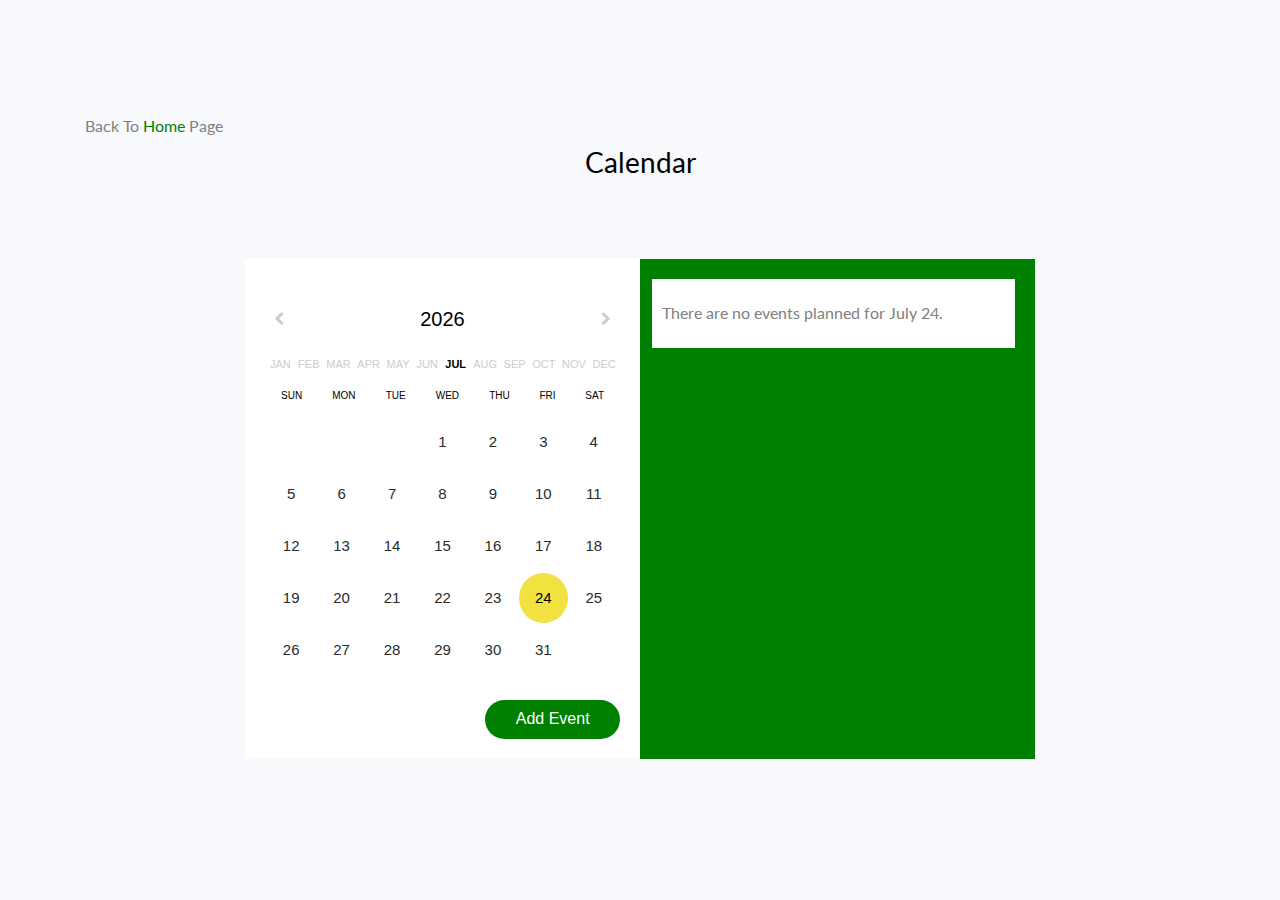
<file: calendar-04/index.html>
<!doctype html>
<html lang="en">
  <head>
  	<title>Calendar</title>
    <meta charset="utf-8">
    <meta name="viewport" content="width=device-width, initial-scale=1, shrink-to-fit=no">

	<link href="https://fonts.googleapis.com/css?family=Lato:300,400,700&display=swap" rel="stylesheet">

	<link rel="stylesheet" href="https://stackpath.bootstrapcdn.com/font-awesome/4.7.0/css/font-awesome.min.css">
	
	<link rel="stylesheet" href="css/style.css">

	</head>
	<body>
	<section class="ftco-section">
		<div class="container">
			<div>Back To <a href="../home.html">Home</a> Page</div>
	

			
			
			<div class="row justify-content-center">
				<div class="col-md-6 text-center mb-5">
					<h2 class="heading-section">Calendar</h2>
				</div>
			</div>
			<div class="row">
				<div class="col-md-12">
					<div class="content w-100">
				    <div class="calendar-container">
				      <div class="calendar"> 
				        <div class="year-header"> 
				          <span class="left-button fa fa-chevron-left" id="prev"> </span> 
				          <span class="year" id="label"></span> 
				          <span class="right-button fa fa-chevron-right" id="next"> </span>
				        </div> 
				        <table class="months-table w-100"> 
				          <tbody>
				            <tr class="months-row">
				              <td class="month">Jan</td> 
				              <td class="month">Feb</td> 
				              <td class="month">Mar</td> 
				              <td class="month">Apr</td> 
				              <td class="month">May</td> 
				              <td class="month">Jun</td> 
				              <td class="month">Jul</td>
				              <td class="month">Aug</td> 
				              <td class="month">Sep</td> 
				              <td class="month">Oct</td>          
				              <td class="month">Nov</td>
				              <td class="month">Dec</td>
				            </tr>
				          </tbody>
				        </table> 
				        
				        <table class="days-table w-100"> 
				          <td class="day">Sun</td> 
				          <td class="day">Mon</td> 
				          <td class="day">Tue</td> 
				          <td class="day">Wed</td> 
				          <td class="day">Thu</td> 
				          <td class="day">Fri</td> 
				          <td class="day">Sat</td>
				        </table> 
				        <div class="frame"> 
				          <table class="dates-table w-100"> 
			              <tbody class="tbody">             
			              </tbody> 
				          </table>
				        </div> 
				        <button class="button" id="add-button">Add Event</button>
				      </div>
				    </div>
				    <div class="events-container">
				    </div>
				    <div class="dialog" id="dialog">
				        <h2 class="dialog-header"> Add New Event </h2>
				        <form class="form" id="form">
				          <div class="form-container" align="center">
				            <label class="form-label" id="valueFromMyButton" for="name">Payment Description</label>
				            <input class="input" type="text" id="name" maxlength="36">
				            <label class="form-label" id="valueFromMyButton" for="count">Amount Due</label>
				            <input class="input" type="number" id="count" min="0" max="1000000" maxlength="7">
				            <input type="button" value="Cancel" class="button" id="cancel-button">
				            <input type="button" value="OK" class="button button-white" id="ok-button">
				          </div>
				        </form>
				      </div>
				  </div>
				</div>
			</div>
		</div>
	</section>

	<script src="js/jquery.min.js"></script>
  <script src="js/popper.js"></script>
  <script src="js/bootstrap.min.js"></script>
  <script src="js/main.js"></script>

	</body>
</html>
</file>
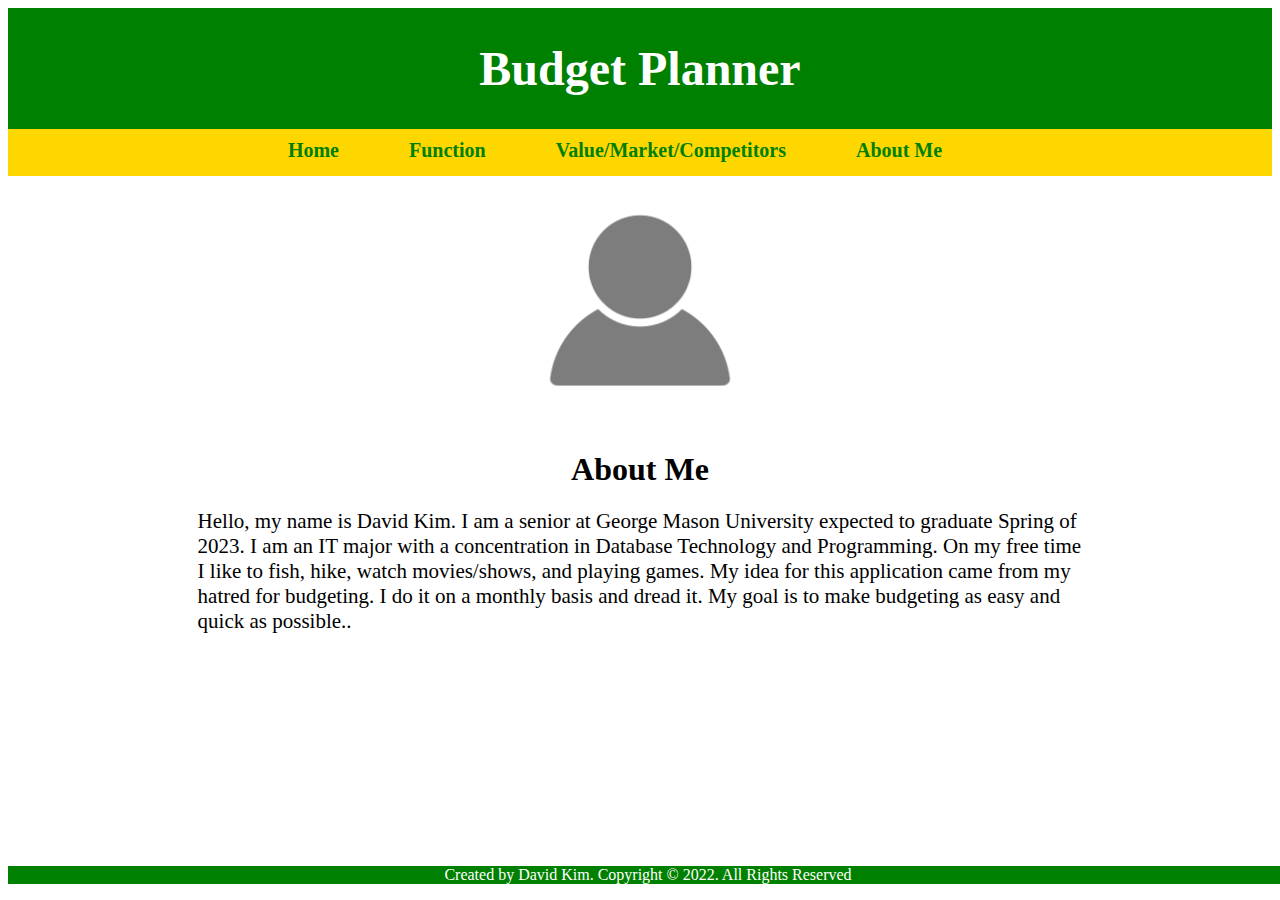
<file: about.html>
<!DOCTYPE html>
<html lang="en">
<head>
	<meta charset="UTF-8">
	<title>About Me</title>
	<link rel="stylesheet" href="main.css">
</head>

<body>
	<div id="banner">
		<h1>Budget Planner</h1>
	</div>
	<div class="nav">
		<ul>
			<li><a href="home.html">Home</a></li>
			<li><a href="Calendar-04/index.html">Function</a></li>
			<li><a href="value_market.html">Value/Market/Competitors</a></li>
			<li><a href="about.html">About Me</a></li>
		</ul>
	</div>
		<div class="container">
			<img src="profile.png" alt="Empty Profile Picture" id="profile">
			<h1>About Me</h1>
			<p>Hello, my name is David Kim. I am a senior at George Mason University expected to graduate Spring of 2023. 
			I am an IT major with a concentration in Database Technology and Programming. On my free time I like to fish, 
			hike, watch movies/shows, and playing games. My idea for this application came from my hatred for budgeting. 
			I do it on a monthly basis and dread it. My goal is to make budgeting as easy and quick as possible.. </p>
		</div>
	<div class="foot">
		<footer>
			<p>Created by David Kim. Copyright © 2022. All Rights Reserved</p>
		</footer>
	</div>
</body>
</html>
</file>
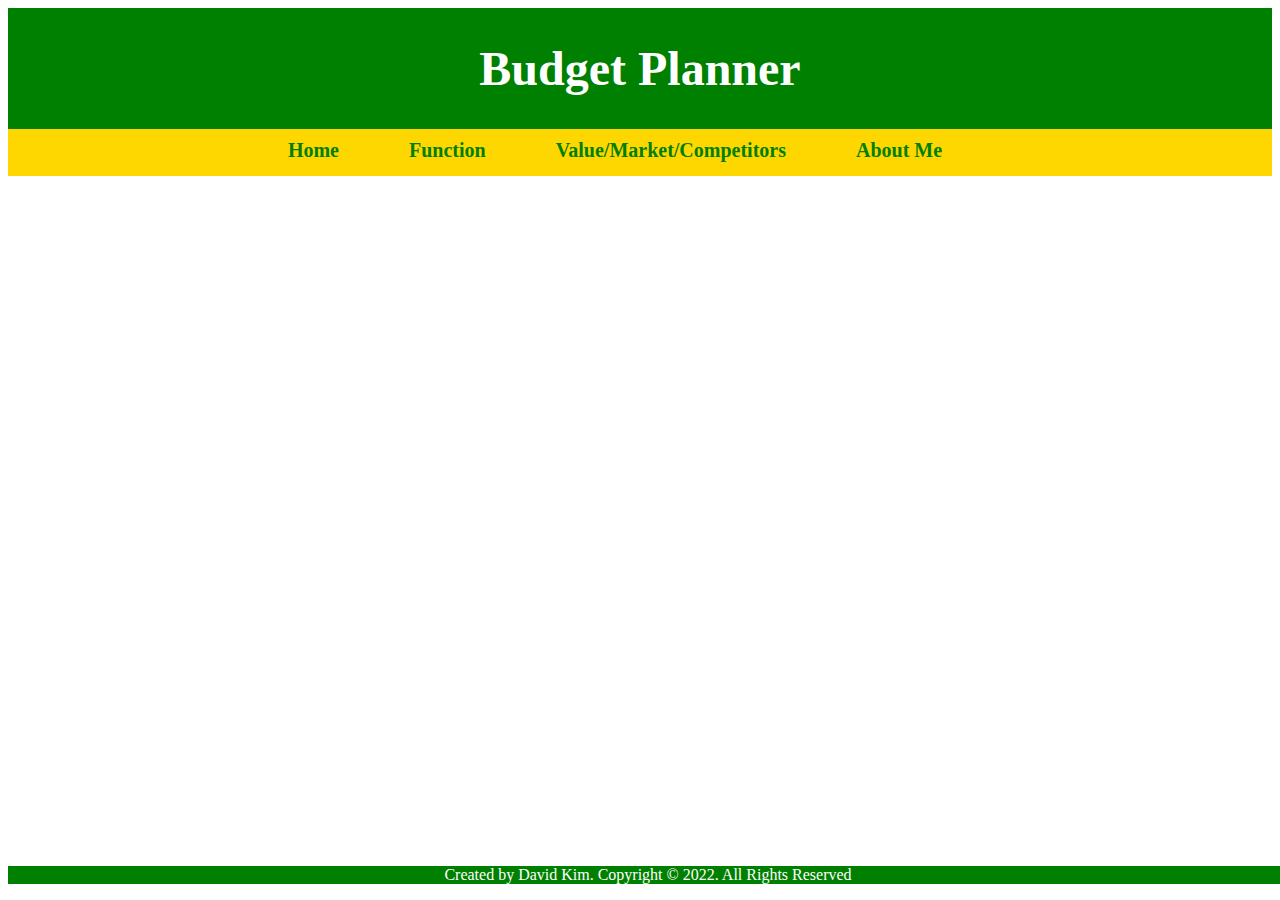
<file: function.html>
<!DOCTYPE html>
<html lang="en">
<head>
	<meta charset="UTF-8">
	<title>Value/Market/Competition</title>
	<link rel="stylesheet" href="main.css">
</head>

<body>
	<div id="banner">
		<h1>Budget Planner</h1>
	</div>
	<div class="nav">
		<ul>
			<li><a href="home.html">Home</a></li>
			<li><a href="Calendar-04/index.html">Function</a></li>
			<li><a href="value_market.html">Value/Market/Competitors</a></li>
			<li><a href="about.html">About Me</a></li>
		</ul>
	</div>
	<div class="content_grid"> </div>
	
	
	
	
	
	<div class="foot">
		<footer>
			<p>Created by David Kim. Copyright © 2022. All Rights Reserved</p>
		</footer>
	</div>
	
<script>
	function createBudget() {
		var income = document.getElementById("num1").value;
		var expenses = document.getElementById("num2").value;
		var budget = document.getElementById("response");
		var total = income - expenses;
		if (total > 0) {
			budget.innerHTML = "You are $" + total.toFixed(2).toString() + " under budget!";
		}
		else if (total < 0) {
			total = Math.abs(total);
			budget.innerHTML = "You are $" + total.toFixed(2).toString() + " over budget!";
		}
		else if (total == 0) {
			budget.innerHTML = "You broke even!";
		}
		}
</script>
</body>
</html>
</file>
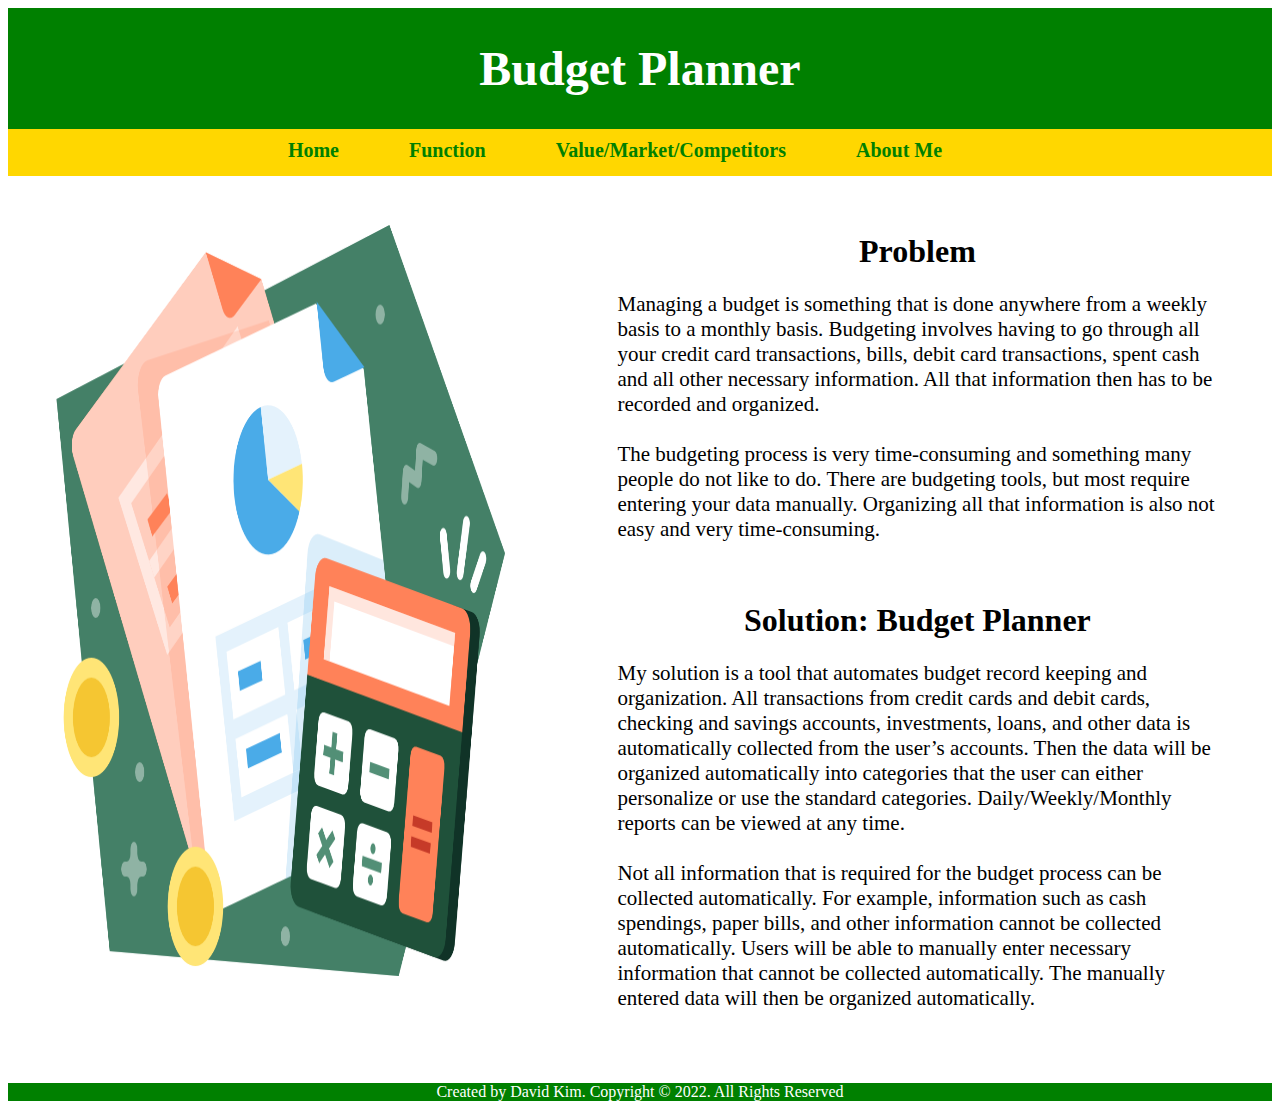
<file: home.html>
<!DOCTYPE html>
<html lang="en">
<head>
	<meta charset="UTF-8">
	<title>Home: Budget Planner</title>
	<link rel="stylesheet" href="main.css">
</head>

<body>
	<div id="banner">
		<h1>Budget Planner</h1>
	</div>
	<div class="nav">
		<ul>
			<li><a href="home.html">Home</a></li>
			<li><a href="Calendar-04/index.html">Function</a></li>
			<li><a href="value_market.html">Value/Market/Competitors</a></li>
			<li><a href="about.html">About Me</a></li>
		</ul>
	</div>
	<div class="content_grid">
		<div class="box">	
			<img src="budget_picture.png" alt="Budget Planner">
		</div>
		<div class="box">
			<h1>Problem</h1>
			<p>Managing a budget is something that is done anywhere from a weekly basis to a monthly basis. Budgeting involves having to go through 
			all your credit card transactions, bills, debit card transactions, spent cash and all other necessary information. All that information 
			then has to be recorded and organized. 
			<br>
			<br>
			The budgeting process is very time-consuming and something many people do not like to do. There are budgeting tools, but most require 
			entering your data manually. Organizing all that information is also not easy and very time-consuming.</p>
			<br>
			<h1>Solution: Budget Planner</h1>
			<p>My solution is a tool that automates budget record keeping and organization. All transactions from credit cards and debit cards, 
			checking and savings accounts, investments, loans, and other data is automatically collected from the user’s accounts. Then the data 
			will be organized automatically into categories that the user can either personalize or use the standard categories. Daily/Weekly/Monthly 
			reports can be viewed at any time.
			<br>
			<br>
			Not all information that is required for the budget process can be collected automatically. For example, information such as cash spendings, 
			paper bills, and other information cannot be collected automatically. Users will be able to manually enter necessary information that cannot 
			be collected automatically. The manually entered data will then be organized automatically.</p>
		</div>
	</div>
	<footer>
		<p>Created by David Kim. Copyright © 2022. All Rights Reserved</p>
	</footer>
</body>
</html>
</file>
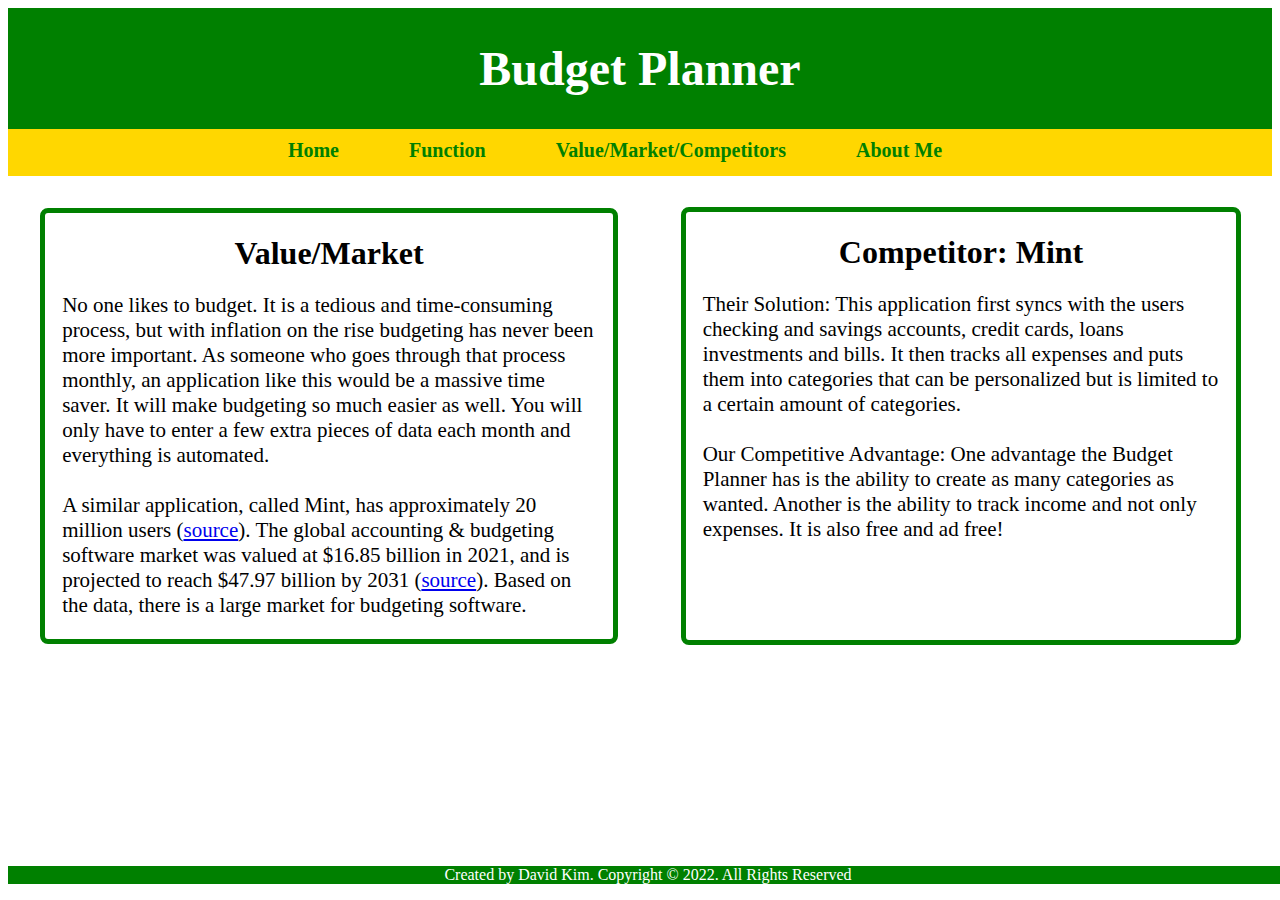
<file: value_market.html>
<!DOCTYPE html>
<html lang="en">
<head>
	<meta charset="UTF-8">
	<title>Value/Market/Competition</title>
	<link rel="stylesheet" href="main.css">
</head>

<body>
	<div id="banner">
		<h1>Budget Planner</h1>
	</div>
	<div class="nav">
		<ul>
			<li><a href="home.html">Home</a></li>
			<li><a href="Calendar-04/index.html">Function</a></li>
			<li><a href="value_market.html">Value/Market/Competitors</a></li>
			<li><a href="about.html">About Me</a></li>
		</ul>
	</div>
	<div class="content_grid">
		<div class="box border">
			<h1>Value/Market</h1>
			<p>No one likes to budget. It is a tedious and time-consuming process, but with inflation on the rise budgeting has never been more important. 
			As someone who goes through that process monthly, an application like this would be a massive time saver. It will make budgeting so much easier 
			as well. You will only have to enter a few extra pieces of data each month and everything is automated.
			<br>
			<br>
			A similar application, called Mint, has approximately 20 million users (<a href="https://investorjunkie.com/reviews/mint-com/">source</a>). 
			The global accounting & budgeting software market was valued at $16.85 billion in 2021, and is projected to reach $47.97 billion by 2031 
			(<a href="https://www.alliedmarketresearch.com/accounting-&-budgeting-software-market-A17180">source</a>). Based on the data, there is a 
			large market for budgeting software.</p>
		</div>
		<div class="box border">
			<h1>Competitor: Mint</h1>
			<p>Their Solution: This application first syncs with the users checking and savings accounts, credit cards, loans investments and bills. It then 
			tracks all expenses and puts them into categories that can be personalized but is limited to a certain amount of categories.
			<br>
			<br>
			Our Competitive Advantage: One advantage the Budget Planner has is the ability to create as many categories as wanted. Another is the ability to 
			track income and not only expenses. It is also free and ad free!</p>
		</div>
	</div>
	<div class="foot">
		<footer>
			<p>Created by David Kim. Copyright © 2022. All Rights Reserved</p>
		</footer>
	</div>
</body>
</html>
</file>
<file: main.css>
.nav{
	text-align:center;
	background: #FFD700;
	padding: 0;
	margin: 0;
}

.nav ul{
	list-style-type: none;
	margin: 0;
	padding: 0;
	display: inline-block;
}

.nav li{
	float: left;
	margin-right: 50px;
}

.nav a{
	display: block;
	padding: 10px;
	font-size: 20px;
	font-weight: bold;
	color: green;
	height: 100%;
	text-decoration: none;
}

.nav li a:hover {
	background-color: white;
}

#banner {
	padding:1px;
	text-align: center;
	background: green;
	color: white;
	font-size: 24px;
}

.content_grid {
	display: grid;
	grid-template-columns: auto auto;
}

.box h1{
	text-align:center;
}

.box {
	margin: 5%;
}

.box p {
	padding-left: 3%;
	padding-right: 3%;
	font-size: 21px;
}

.box.border {
	border: 5px solid green;
	border-radius: 8px;
}

img {
	margin: 20px;
	width: 90%;
	height: 90%;
}

footer {
	text-align: center;
	background-color: green;
	color: white;
}

.foot {
	position: absolute;
	bottom: 0;
	width: 100%;
}

#profile {
	display: block;
	margin-top: 0;
	margin-left: auto;
	margin-right: auto;
	height: auto;
	width: 20%;
}

.container h1{
	text-align:center;	
}

.container p {
	font-size: 21px;
	padding-left: 15%;
	padding-right: 15%;
}
</file>
